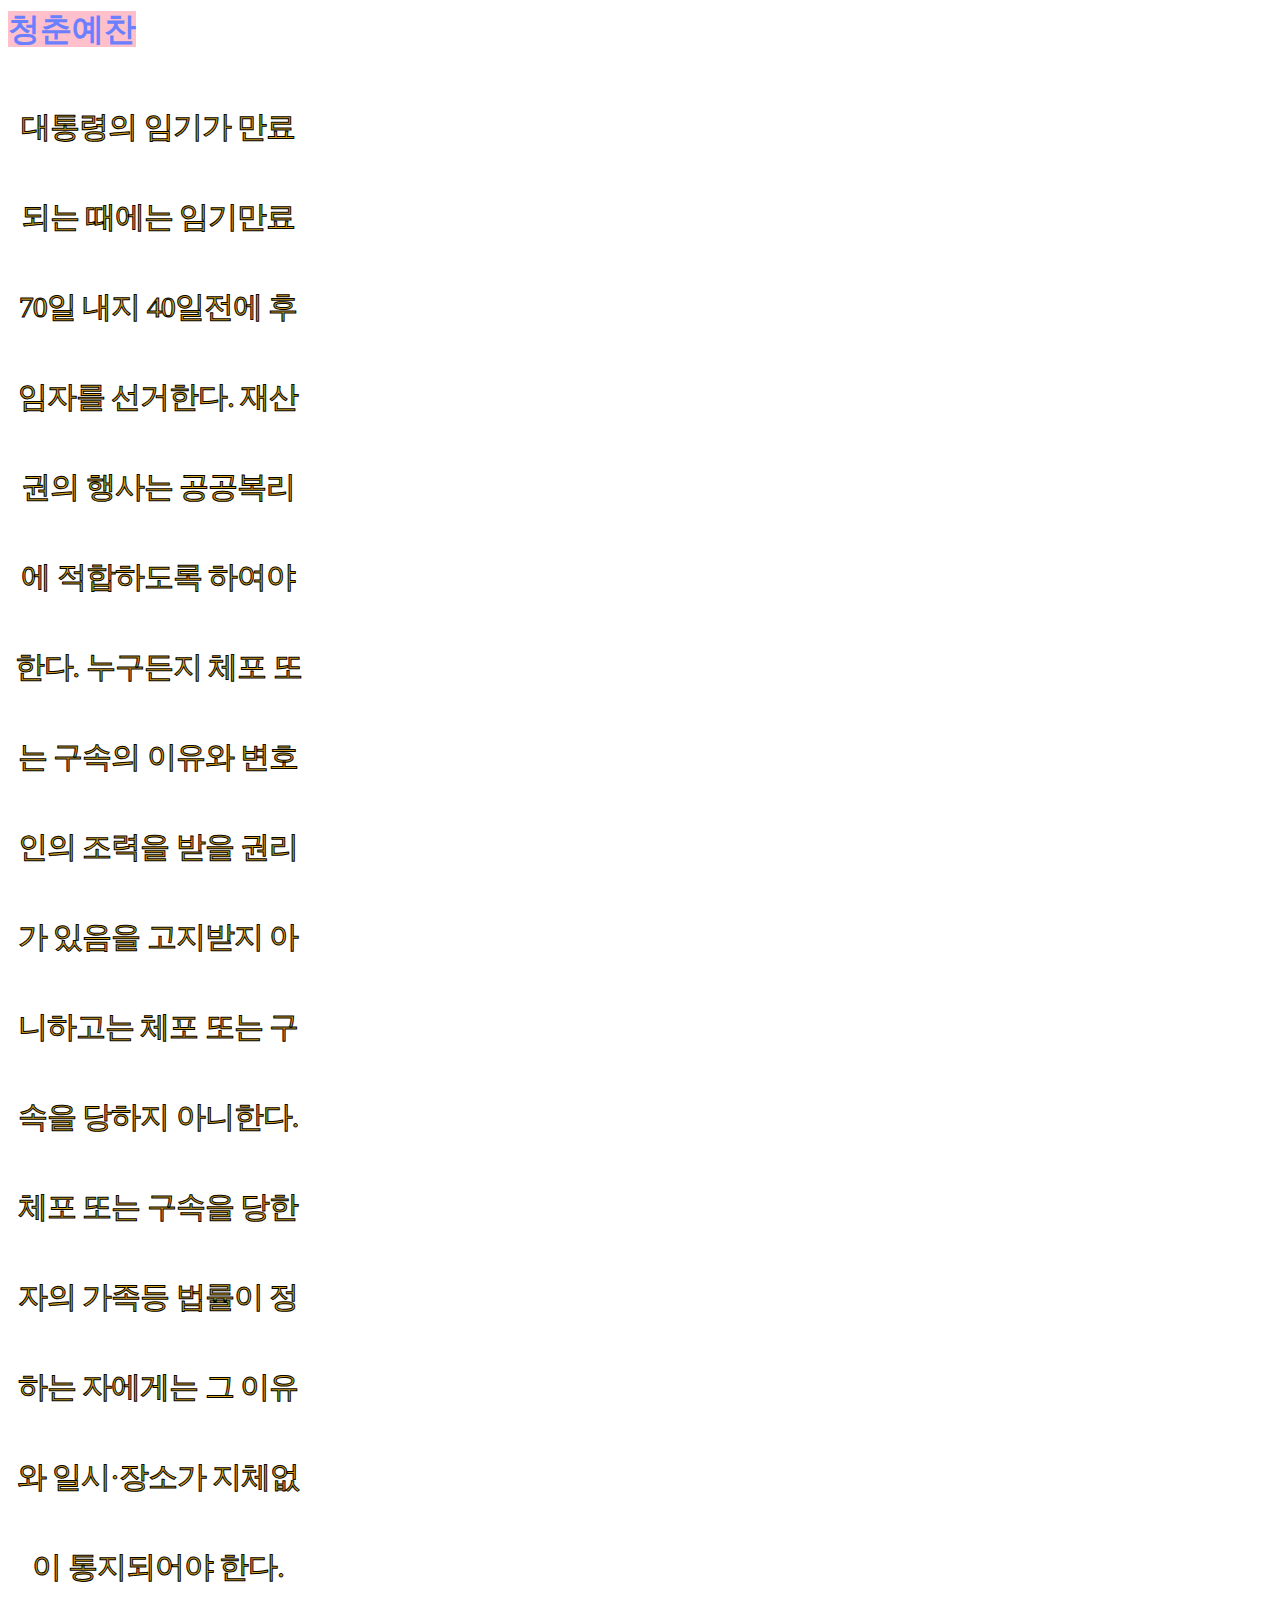
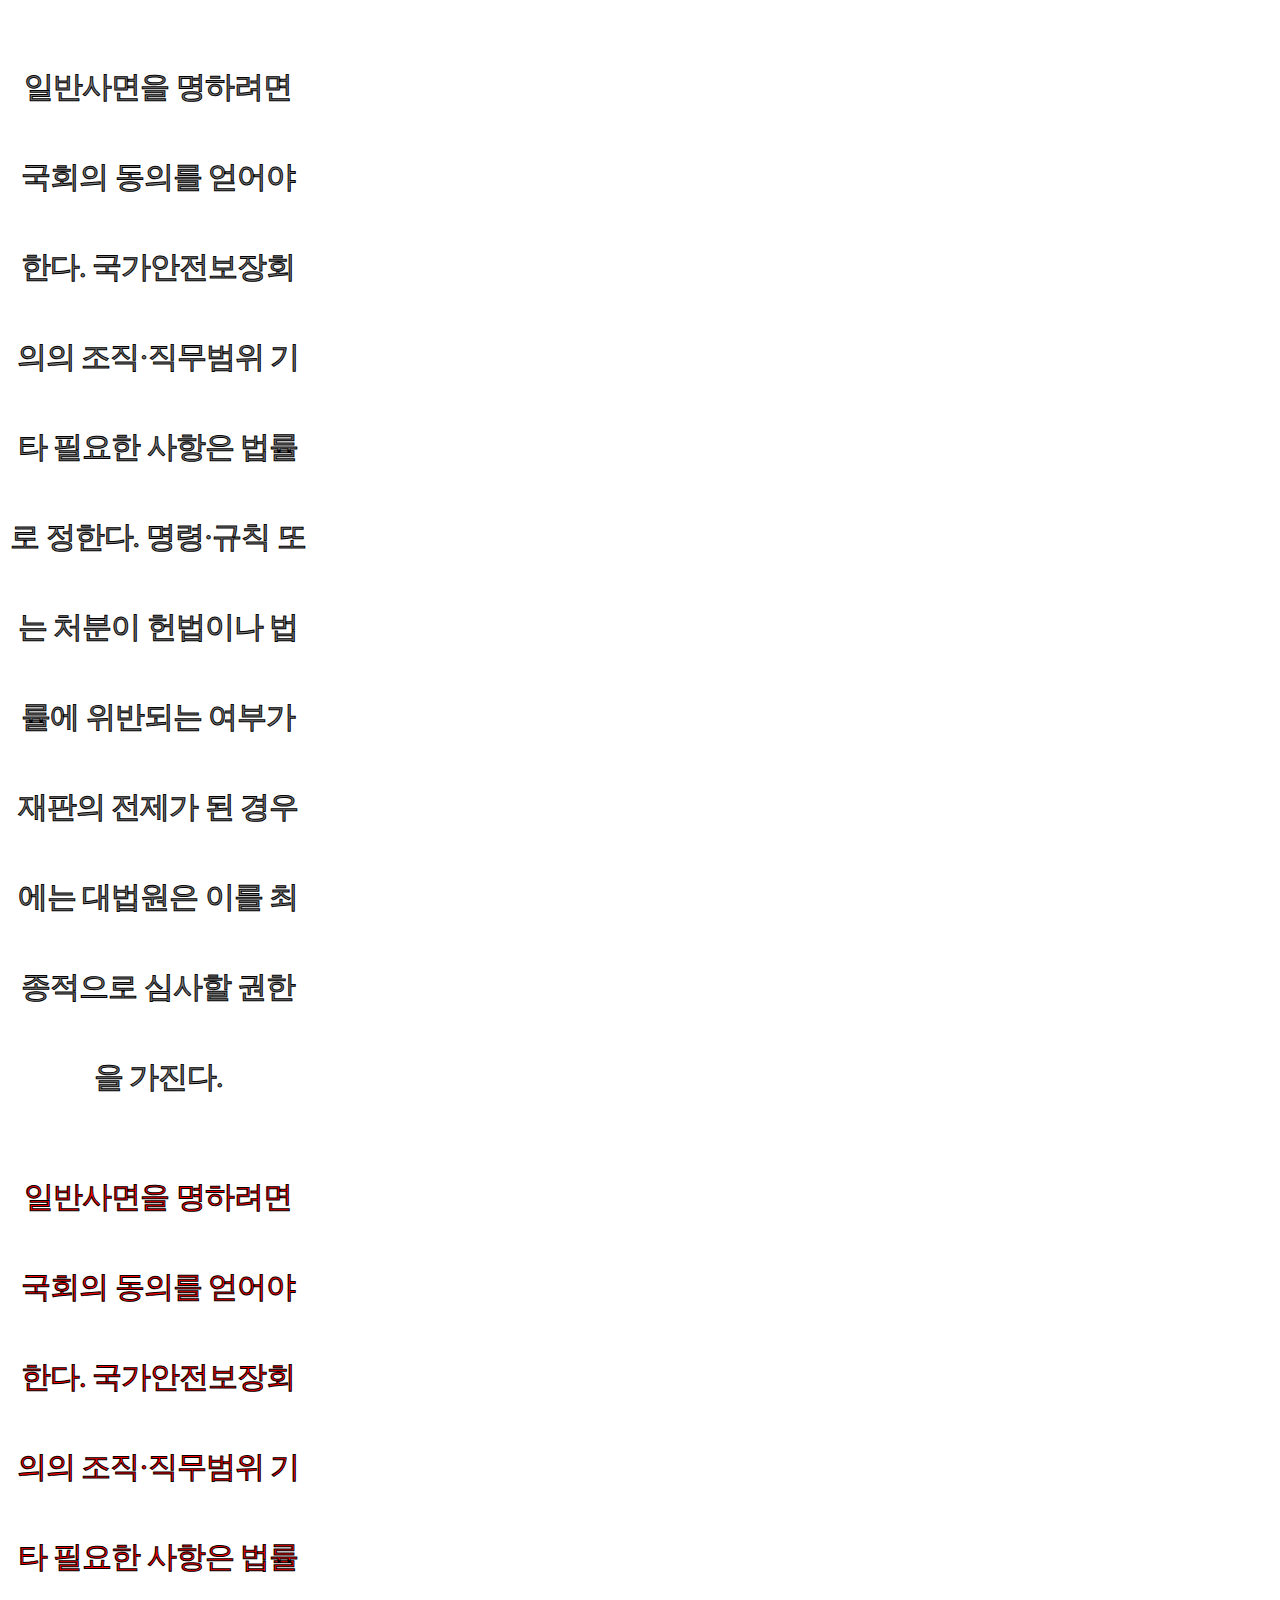
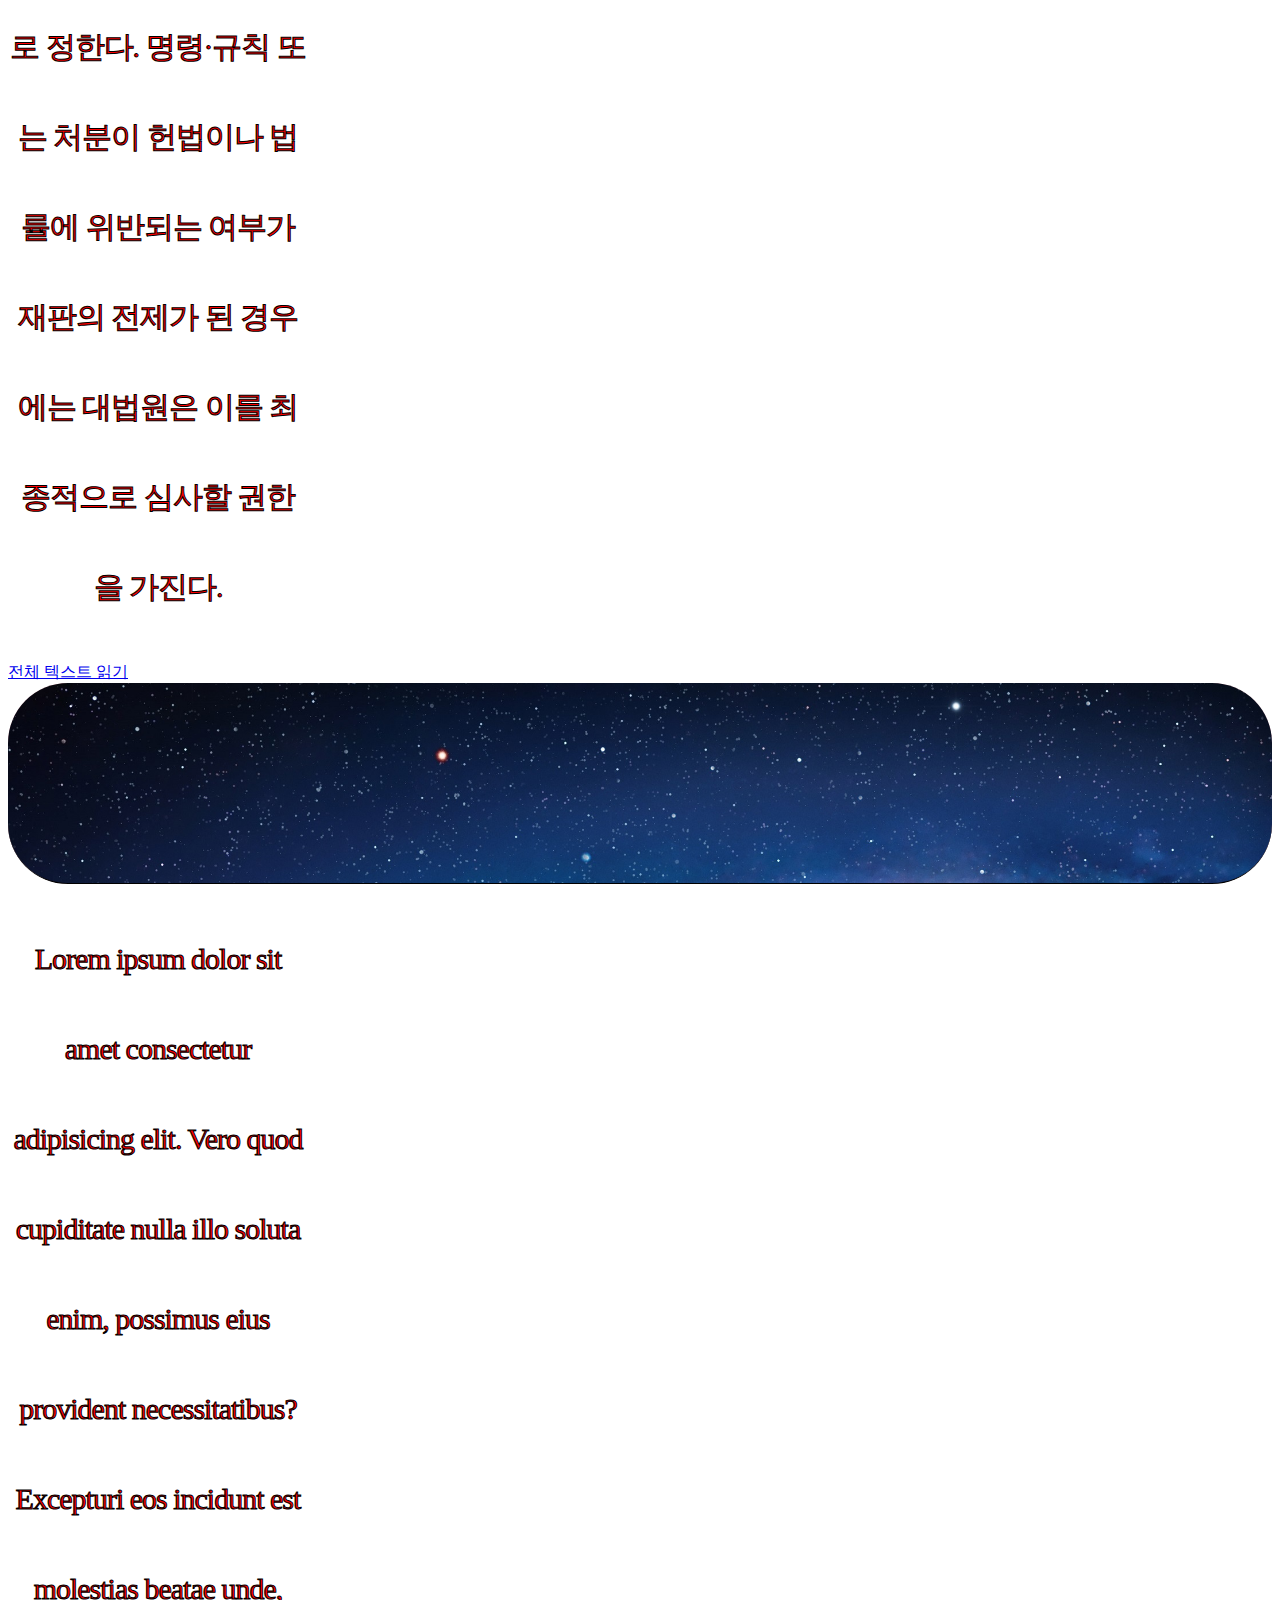
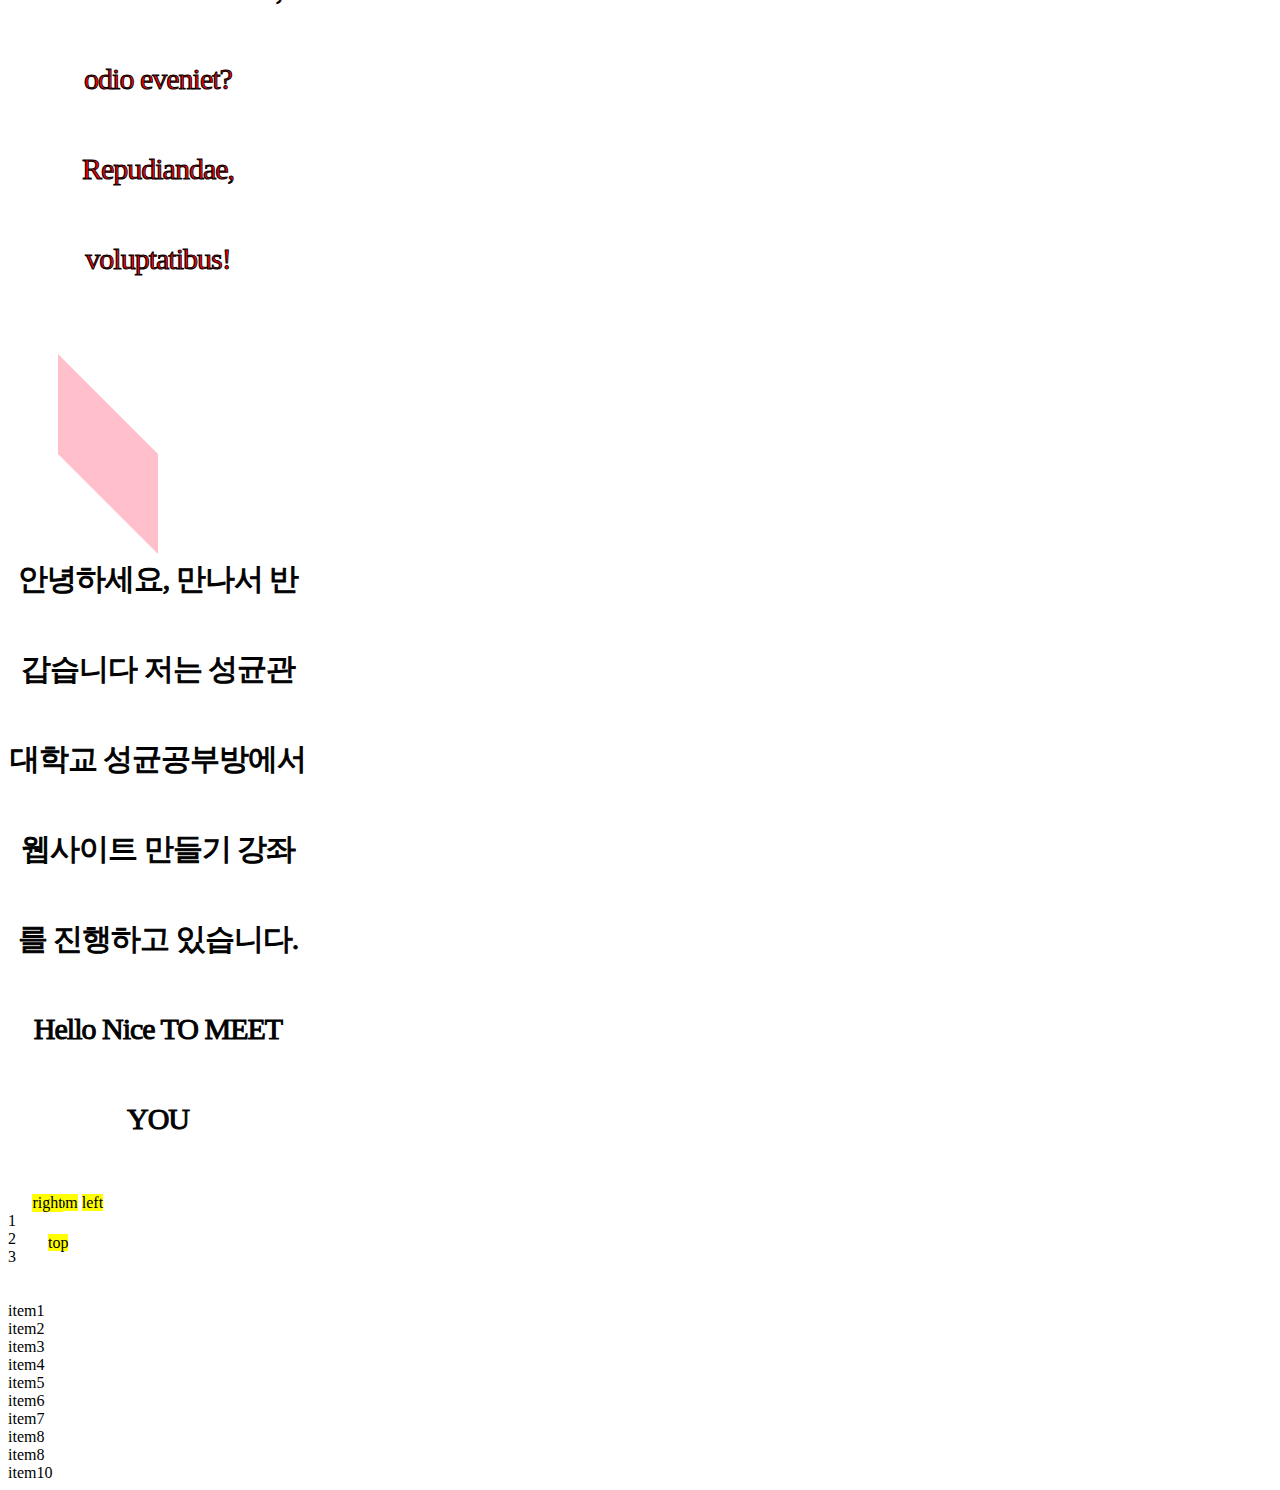
<file: index_portfolio/index.html>
<!DOCTYPE html>
<html lang="ko">
<head>
    <meta charset="UTF-8">
    <meta http-equiv="X-UA-Compatible" content="IE=edge">
    <meta name="viewport" content="width=device-width, initial-scale=1.0">
    <title>HTML, CSS 포트폴리오</title>
    <link rel="stylesheet" href="./index.css">
    <link href="https://fonts.googleapis.com/css2?family=Song+Myung&display=swap" rel="stylesheet">
</head>
    <h1>청춘예찬</h1>
    <p class="intro_paragraph_1">대통령의 임기가 만료되는 때에는 임기만료 70일 내지 40일전에 후임자를 선거한다.
    재산권의 행사는 공공복리에 적합하도록 하여야 한다.
    누구든지 체포 또는 구속의 이유와 변호인의 조력을 받을 권리가 있음을 고지받지 아니하고는 체포 또는 구속을 당하지 아니한다.
    체포 또는 구속을 당한 자의 가족등 법률이 정하는 자에게는 그 이유와 일시·장소가 지체없이 통지되어야 한다.</p>
    <p class="intro_paragraph_2">일반사면을 명하려면 국회의 동의를 얻어야 한다.
    국가안전보장회의의 조직·직무범위 기타 필요한 사항은 법률로 정한다.
    명령·규칙 또는 처분이 헌법이나 법률에 위반되는 여부가 재판의 전제가 된 경우에는 대법원은 이를 최종적으로 심사할 권한을 가진다.</p>
    <p class="paragraph_3">일반사면을 명하려면 국회의 동의를 얻어야 한다.
        국가안전보장회의의 조직·직무범위 기타 필요한 사항은 법률로 정한다.
        명령·규칙 또는 처분이 헌법이나 법률에 위반되는 여부가 재판의 전제가 된 경우에는 대법원은 이를 최종적으로 심사할 권한을 가진다.</p>
    <a href="http://guny.kr/stuff/klorem/">전체 텍스트 읽기</a>
    <div id="div_box"></div>

    <p>Lorem ipsum dolor sit amet consectetur adipisicing elit. 
        Vero quod cupiditate nulla illo soluta enim, 
        possimus eius provident necessitatibus? Excepturi eos incidunt 
        est molestias beatae unde, odio eveniet? 
        Repudiandae, voluptatibus!</p>

    <div class="box"></div>
    <p class="Write">
        안녕하세요, 만나서 반갑습니다 저는 성균관대학교 성균공부방에서
        웹사이트 만들기 강좌를 진행하고 있습니다. Hello Nice TO MEET YOU
    </p>

    <span class="top">top</span>
    <span class="right">right</span>
    <span class="bottom">bottom</span>
    <span class="left">left</span>

    <div class="main">
        <div class="ready">1</div>
        <div class="ready">2</div>
        <div class="ready">3</div>
    </div>

    <br>
    <br>

    <div class="container">
        <div class="item item1">item1</div>
        <div class="item item2">item2</div>
        <div class="item item3">item3</div>
        <div class="item item4">item4</div>
        <div class="item item5">item5</div>
        <div class="item item6">item6</div>
        <div class="item item7">item7</div>
        <div class="item item8">item8</div>
        <div class="item item9">item8</div>
        <div class="item item10">item10</div>
    </div>
    
</body>
</html>
</file>
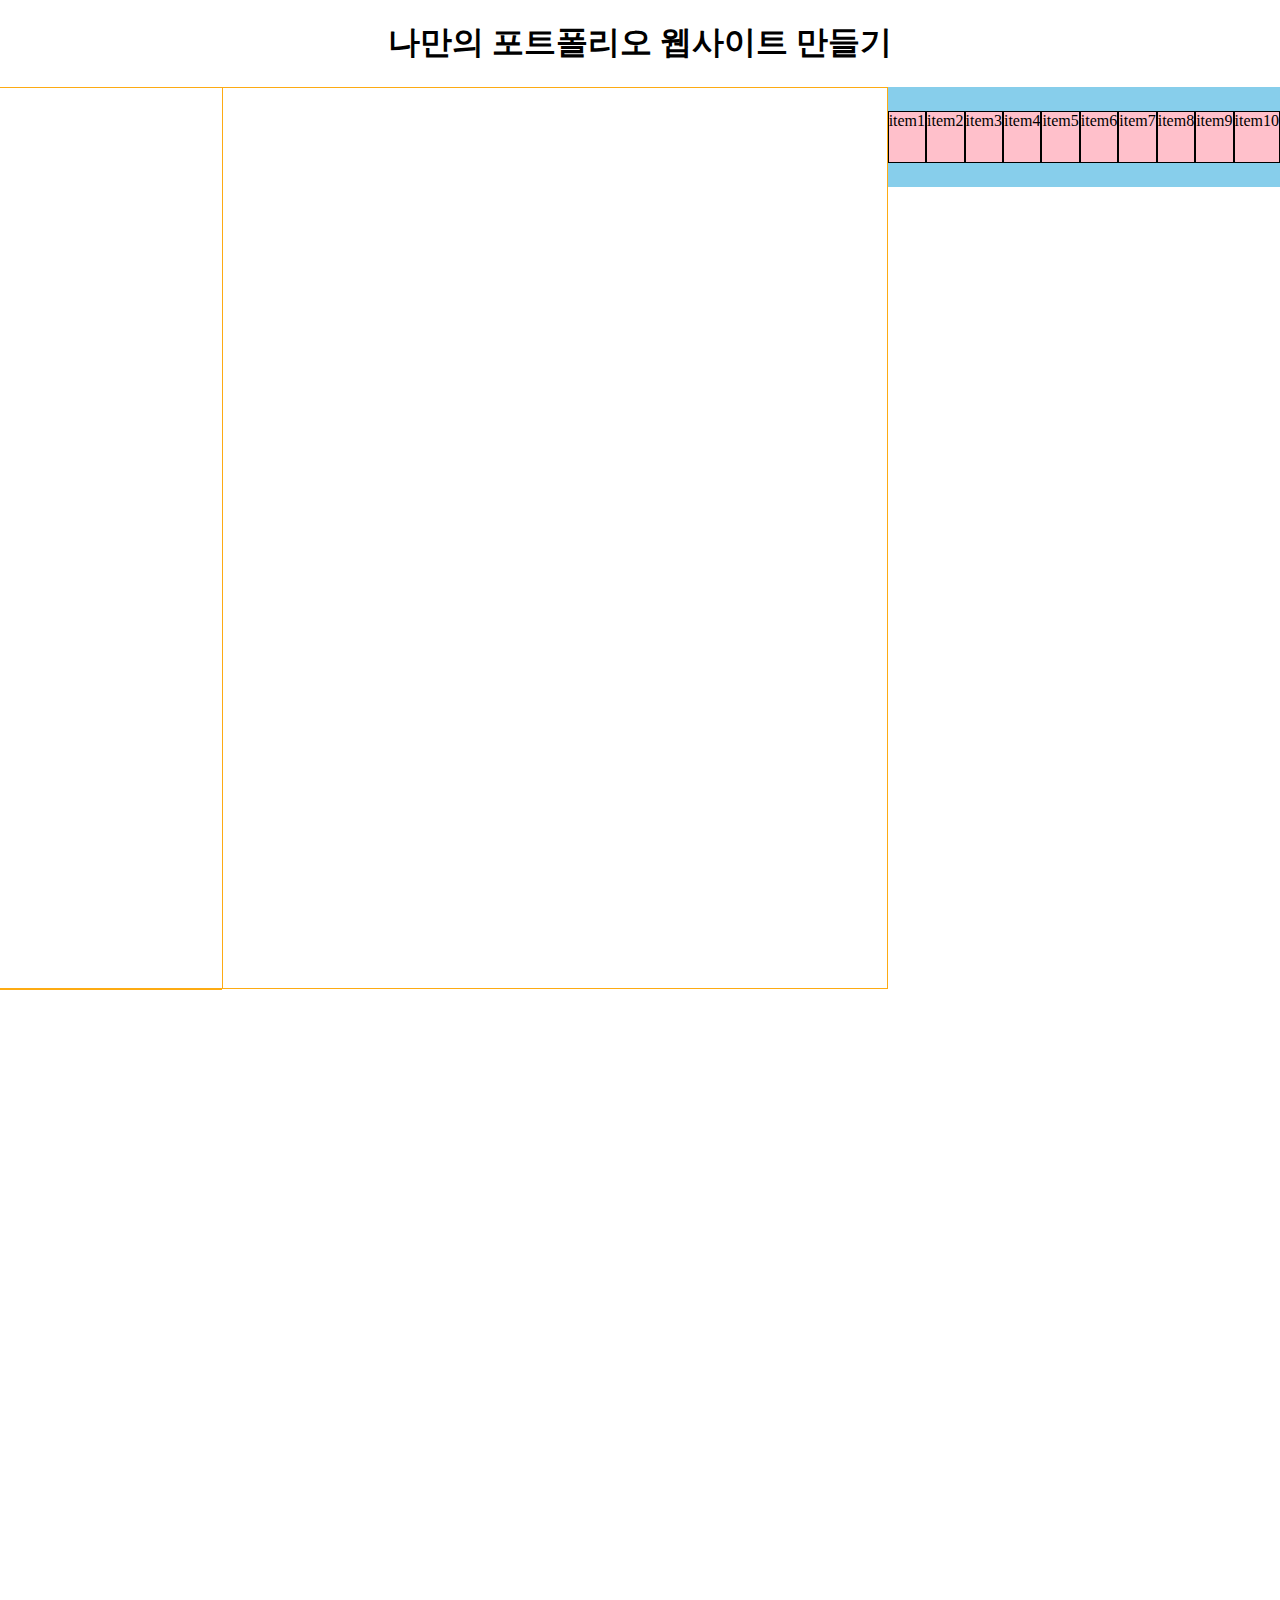
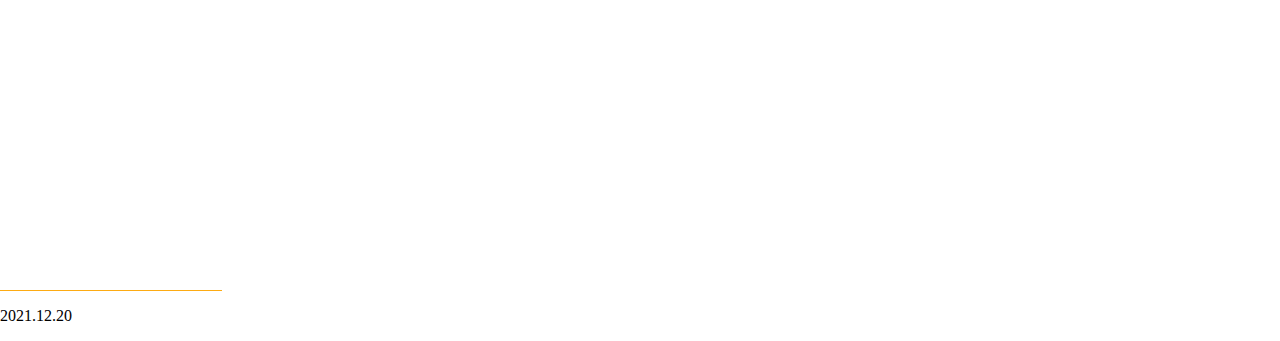
<file: index_portfolio/index2.html>
<!DOCTYPE html>
<html lang="ko">
<head>
    <meta charset="UTF-8">
    <meta http-equiv="X-UA-Compatible" content="IE=edge">
    <meta name="viewport" content="width=device-width, initial-scale=1.0">
    <title>나만의 웹사이트 포트폴리오 만들기</title>
    <link rel="stylesheet" href="index2.css">
</head>
<body>
    <h1>나만의 포트폴리오 웹사이트 만들기</h1>
    <div class="grid"> <!-- Head부분 -->
        <div class="sidebar-a"></div>
        <div class="main"></div>
            <div class="container">
                <div class="item item1">item1</div>
                <div class="item item2">item2</div>
                <div class="item item3">item3</div>
                <div class="item item4">item4</div>
                <div class="item item5">item5</div>
                <div class="item item6">item6</div>
                <div class="item item7">item7</div>
                <div class="item item8">item8</div>
                <div class="item item9">item9</div>
                <div class="item item10">item10</div>
            </div>
        <div class="sidebar-b"></div>
    </div>
    <p class="footer">2021.12.20</p>
</body>
</html>
</file>
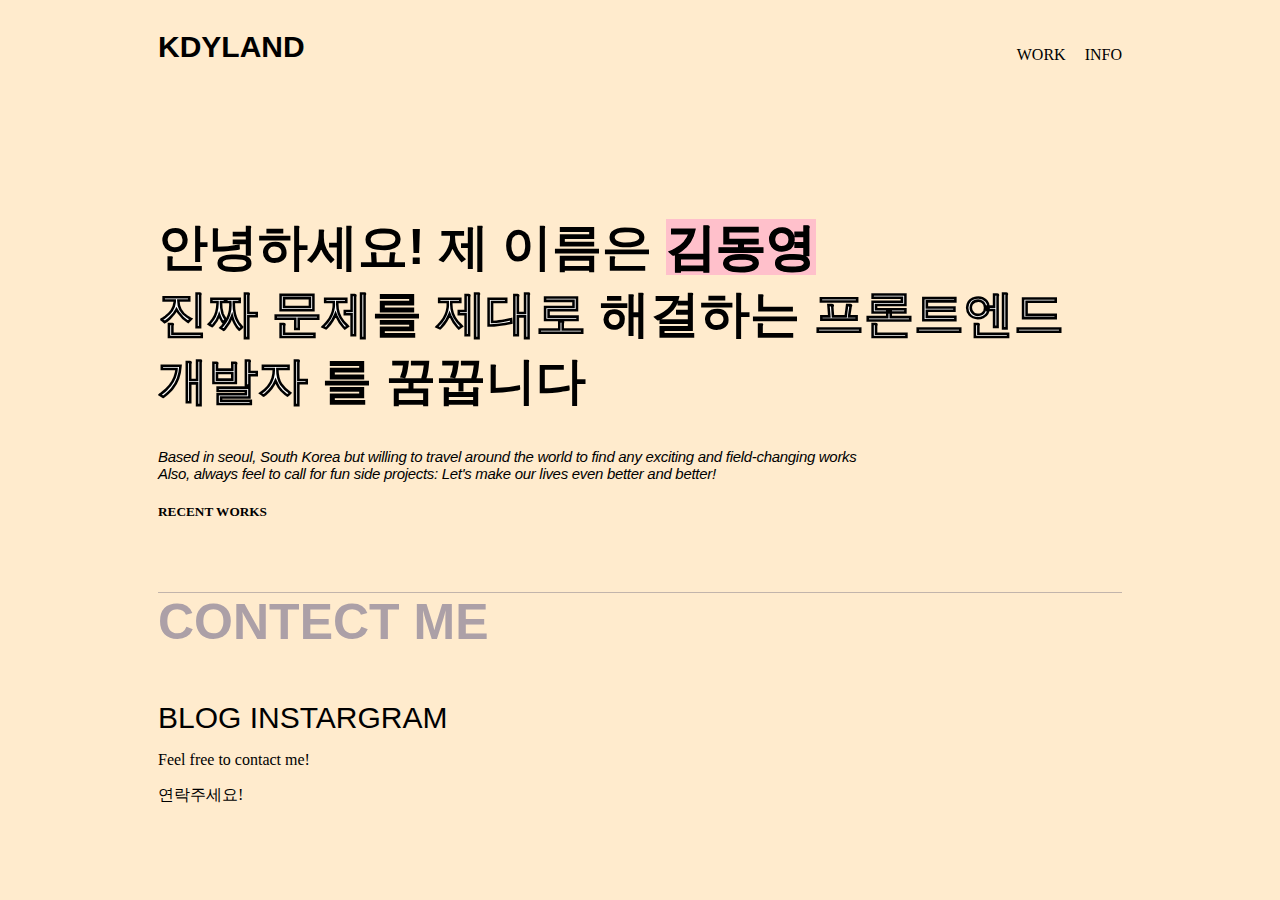
<file: portfolio/portfolio.html>
<!DOCTYPE html>
<html lang="ko">
<head>
    <meta charset="UTF-8">
    <meta http-equiv="X-UA-Compatible" content="IE=edge">
    <meta name="viewport" content="width=device-width, initial-scale=1.0">
    <title>Kim Burg Portfolio</title>
    <link rel="stylesheet" href="./portfolio.css">
</head>
<body>
    <div class="frame">
        <nav class="navigator">
            <h3 class="site_name">KDYLAND</h3>
            <ul>
                <li><a class="nav_menu" href="index.html">WORK</a></li>
                <li><a class="nav_menu" href="info.html">INFO</a></li>
            </ul>
        </nav>

        <div class="dashboard"></div>
            <h1 class="korean-comment">
                안녕하세요! 제 이름은 <a class="sample">김동영</a> <br>
                <a class="highlight type1">진짜 문제</a>를 <a class="highlight type2">제대로</a> 해결하는 <a class="highlight tpye3">프론트엔드 개발자</a>
                를 꿈꿉니다
            </h1>

            <a class="english-comment">
                Based in seoul, South Korea but willing to travel
                around the world to find any exciting and field-changing works <br>
                Also, always feel to call for fun side projects: Let's make our lives even
                better and better!
            </a>

        <h5 class="recent">RECENT WORKS</h5>

        <div class="recent-works"></div>

        <footer class="work-footer">
            <h3 class="contact">CONTECT ME</h3>
            <div class="links">
                <a class="blog" href="zozeland.tistory.com">BLOG</a>
                <a class="Instargram" href="instargram.com">INSTARGRAM</a>
            </div>
            <p>Feel free to contact me!</p>연락주세요!
        </footer>
    </div>
</body>
</html>
</file>
<file: index_portfolio/index.css>
h1 {
    display: inline;
    margin-right: 300px;
    height: 300px;
    color: rgb(106, 128, 255);
    background-color: pink;
}
h1:hover {
    background-color: indigo;
    color: white;
}
.intro_paragraph_1 {
    color: goldenrod;
}
.intro_paragraph_2 {
    color: gray;
}
#div_box {
    width: 200px;
    height: 200px;
    background-color: pink;

    border-bottom: 1px solid black;
    /* border-radius는 테두리를 둥글게 만드는 속성 */
    border-radius: 60px;
    background-image: url(./Universe.jpg);
    background-size: cover;
    width: 100%;
}

p{
    font-size: 30px;
    color: red;
    text-align: center;
    width: 300px;
    /* text-decoration: underline; */
    /* text-transform: uppercase; */
    /* text-transform은 대문자를 소문자로 소문자를 대문자로 바꿀때 사용 */
    line-height: 3;
    /* 줄 높이 */
    letter-spacing: -1px;
    /* 글자 간격 */
    -webkit-text-stroke: 1px #000;
    /* -webkit-text-stroke는 여러 브라우저에서 사용할수있게 한다 */
    /* 빨간색에 검정색 외각선이 들어가서 색이 */
}
.box {
    width: 100px;
    height: 100px;
    background-color: pink;
    margin-top: 100px;
    margin-left: 50px;

    transform:skewY(45deg);
}
.Write {
    color: black;
    text-align: center;
}
.Write:hover {
    color: red;
    font-size: 32px;
    -webkit-text-stroke: 1px black;
    
    /* transition-property는 hover효과의 반전을 줄때 사용한다. */
    /* transition-property: color font-size; */
    /* transition-duration: 1s; */

    /* transition hover의 효과를 줄때 color, font-size */
    transition: 0.3s;
    transition-delay: 0.1s;
}

span.top{
    background-color: yellow;
    position: relative;
    top: 40px; left: 40px;
    /* 자기자신의 위치에서 top: 40 left: 40만큼 밀어낸 위치로 이동 */
}
span.right{
    background-color: yellow;
    position: absolute;
}
span.bottom {
    background-color: yellow;
}
span.left{
    background-color: yellow;
}

/* static은 원래의 자기자리에 있는것 */
/* static 정적인것 아무것도 일어나지 않는다.*/
/* position: relative - 본인의 위치를 기준으로 top: 40px left: 40px
    위쪽에서 40만큼 밀고 왼쪽에서 40px만큼 밀어서 위치를 지정한다. */
/* position: absolute - 지금의 전체화면에서 top: 40px left: 40px 만큼
    위치를 이동시키는것 전체화면에서 top: 40px만큼 left: 40px만큼 이동한다.*/
/* position: -webkit-sticky;
    position: sticky;
    top: 20px
    현재의 위치에서 스크롤을 내리면 top: 20px에 고정되서 스크롤 내릴때
    따라 움직이게 된다. */


/* 레이아웃 */
</file>
<file: index_portfolio/index2.css>
body{
    margin: 0;
}
.grid{
    display: grid;
    grid-template-columns: 1fr 3fr 1fr;
    /* .grid head부분으로 부분의 크기를 비율을 나눈다. */
}
.sidebar-a{
    border-top: 1px solid rgb(253, 171, 19);
    border-bottom: 1px solid rgb(253, 171, 19);
    height: 100vh;
}
.main{
    border: 1px solid rgb(253, 171, 19);
    height: 100vh;
}
.sidebar-b{
    border-top: 1px solid rgb(253, 171, 19);
    border-bottom: 1px solid rgb(253, 171, 19);
    height: 100vh;
}
/* vh는 화면을 기준으로 세로 크기 */

h1{
    text-align: center;
}
.container{
    display: flex;
    flex-flow: row;
    background-color: skyblue;
    height: 100px;
    justify-content: center;
    align-items: center;
    align-content: space-between;
}
.item {
    width: 100%;
    height: 50px;
    background-color: pink;
    border: 1px solid black;
}
</file>
<file: portfolio/portfolio.css>
body{
    background-color: blanchedalmond;
}
.frame{
    margin: 30px 150px;
    display: flex;
    flex-direction: column;
}

/* navigator */

.navigator {
    display: flex;
    flex-direction: row;
    justify-content: space-between;
}

li {
    display: inline;
    align-self: center;
    margin: 0;
    margin-left: 15px;
}

.site_name{
    margin: 0;
    font-family: "Montserrat", sans-serif;
    font-size: 30px;
    color: black;
}
.nav_manu{
    font-family: 'Montserrat', sans-serif;
    font-weight: 400;
    font-size: 16px;
}
a{
    color: black;
    text-decoration: none;
}
a:hover{
    color: white;
    transition: .3s;
}

/* dashboard */
.dashboard{
    display: flex;
    flex-direction: column;
    margin-top: 100px;
}

.korean-comment{
    font-family: 'Note Sans KR', sans-serif;
    font-weight: 700;
    font-size: 50px;
}

.sample{
    background-color: pink;
    -webkit-text-stroke: 1px black;
}
.simple:hover{
    background-color: transparent;
    color: white;
    -webkit-text-stroke: 1px black;
    transition: none;
}

.highlight{
    color: white;
    -webkit-text-stroke: 1px black;
    transition: none;
}
.highlight:hover{
    background-color: pink;
    color: black;
    transition: none;
}
.type1:hover{
    background-color: yellowgreen;
}
.type2:hover{
    background-color: skyblue;
}
.type3:hover{
    background-color: orange;
}
.english-comment{
    font-family: 'Montserrat',sans-serif;
    font-weight: 400;
    font-size: 15px;
    font-style: italic;

    letter-spacing: -0.3px;
}

/* recent works */

.recent-menu{
    font-family: 'Montserrat',sans-serif;
    font-size: 15px;
    font-weight: 700;
    color: #C284AB;

    text-align: right;
    margin-top: 100px;
}

/* footer */
.footer{
    display: flex;
    flex-direction: column;
    align-items: center;
    width: 100%;
}
.contact{
    font-family: 'Montserrat', sans-serif;
    font-size: 50px;
    font-weight: 700;
    color: #aca0a7;
    border-top: 1px solid #c2b4ab;
}

.links {
    font-family: 'Montserrat', sans-serif;
    font-size: 30px;
    font-weight: 400;
    margin-bottom: 10px;
}
.links:hover {
    color: white;
}
</file>
